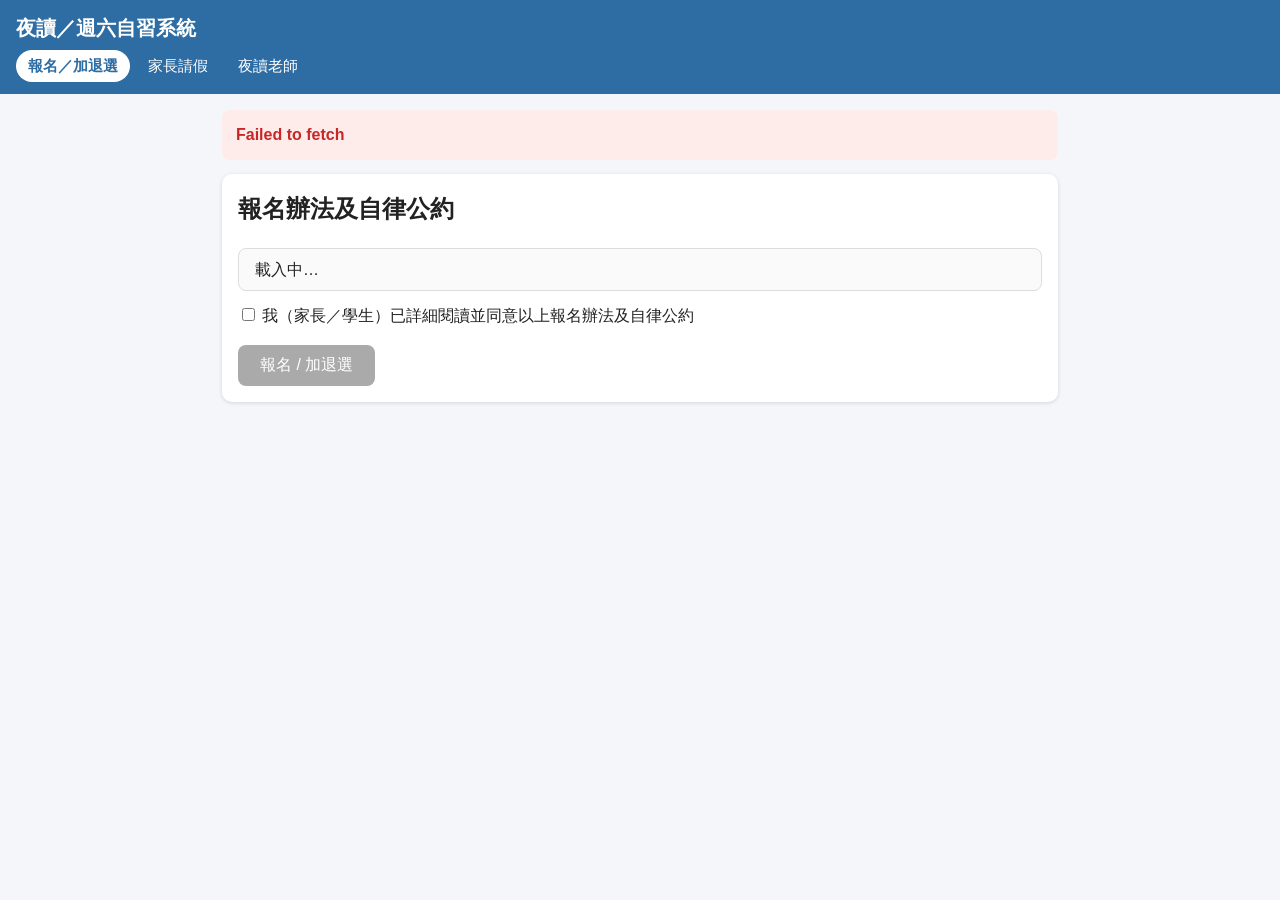
<file: index.html>
<!DOCTYPE html><html lang="zh-Hant"><head><meta charset="utf-8"><meta name="viewport" content="width=device-width,initial-scale=1">
<title>夜讀報名</title><link rel="stylesheet" href="style.css"><script src="config.js"></script><script src="common.js"></script></head><body>
<main>
 <div id="banner" class="banner closed">載入中…</div>
 <div class="card"><h2 style="margin-top:0">報名辦法及自律公約</h2>
  <div id="rules" class="rules">載入中…</div><div id="offs" class="hint"></div>
  <label style="font-weight:400;margin-top:12px"><input type="checkbox" id="agree"> 我（家長／學生）已詳細閱讀並同意以上報名辦法及自律公約</label>
  <button id="startBtn" disabled>報名 / 加退選</button>
 </div>
 <form id="form" class="card" hidden onsubmit="return false">
  <h2 style="margin-top:0" id="formTitle">填寫資料</h2>
  <div class="row"><div><label>班級 <small>例：901</small></label><input type="text" id="cls" inputmode="numeric" maxlength="6" required></div>
   <div><label>座號</label><input type="number" id="seat" min="1" max="99" required></div></div>
  <label>學生姓名</label><input type="text" id="name" required>
  <label>自習天數 <small>（可複選，週一~週五 17:40-20:30，週六 08:00-12:00）</small></label>
  <div class="days" id="days"></div><div class="hint" id="dayHint"></div>
  <label>備註</label><textarea id="note" rows="2"></textarea>
  <label>家長姓名 <small>兩人請以 / 分隔，例：王大明/李小美</small></label><input type="text" id="parents" required>
  <label>連絡電話 <small>兩人請以 / 分隔並與姓名順序一致，例：0912345678/0987654321</small></label><input type="text" id="phones" required>
  <label>Email 信箱 <small>（用於寄送報名確認、驗證碼、請假及違規通知）</small></label><input type="email" id="email" required>
  <button id="submit">送出</button><div id="msg" class="msg" hidden></div>
 </form>
</main>
<script>
header('index.html');
let INFO;
const DAYS=['週一','週二','週三','週四','週五','週六'];
$('#days').innerHTML=DAYS.map((d,i)=>`<label><input type="checkbox" value="${i}">${d}</label>`).join('');
(async()=>{
 try{
  INFO=await api('info');
  $('#sysTitle').textContent=INFO.title||'夜讀系統';
  $('#rules').innerHTML=renderRules(INFO.rules);
  const p=INFO.phase, open=p.mode==='first'||p.mode==='round';
  $('#banner').className='banner '+(open?'open':'closed'); $('#banner').textContent=(open?'🟢 ':'🔴 ')+p.msg;
  if(INFO.off.length)$('#offs').textContent='已公告暫停自習日：'+INFO.off.map(o=>o.date+'('+o.reason+')').join('、');
  const upd=()=>{$('#startBtn').disabled=!($('#agree').checked&&open)};
  $('#agree').onchange=upd; upd();
  if(p.mode==='round')$('#dayHint').textContent='提醒：全部取消勾選送出＝全部退選，退出後不得再加入；異動次週統一處理。';
  $('#formTitle').textContent=(p.label||'')+' 資料填寫';
 }catch(e){$('#banner').textContent=e.message}
})();
$('#startBtn').onclick=()=>{$('#form').hidden=false;$('#form').scrollIntoView({behavior:'smooth'})};
$('#submit').onclick=()=>run($('#submit'),$('#msg'),async()=>{
 const f=id=>$('#'+id).value.trim();
 const days=[...document.querySelectorAll('#days input')].map(x=>x.checked);
 if(!f('cls')||!f('seat')||!f('name')||!f('parents')||!f('phones')||!f('email'))throw new Error('請填寫所有必填欄位');
 const ps=f('parents').split(/[\/／]/).filter(Boolean),ph=f('phones').split(/[\/／]/).filter(Boolean);
 if(ps.length!==ph.length||ps.length>2)throw new Error('家長姓名與電話人數需相同（最多兩人，以 / 分隔）');
 if(!days.some(Boolean)&&INFO.phase.mode==='round'){if(!confirm('您未勾選任何日期，將視為【全部退選】且退出後不得再加入，確定嗎？'))return}
 else if(!days.some(Boolean))throw new Error('請至少勾選一天自習日');
 const r=await api('register',{agree:$('#agree').checked,cls:f('cls'),seat:f('seat'),name:f('name'),days,note:f('note'),parents:f('parents'),phones:f('phones'),email:f('email')});
 show($('#msg'),r.msg,'ok');
});
</script></body></html>
</file>
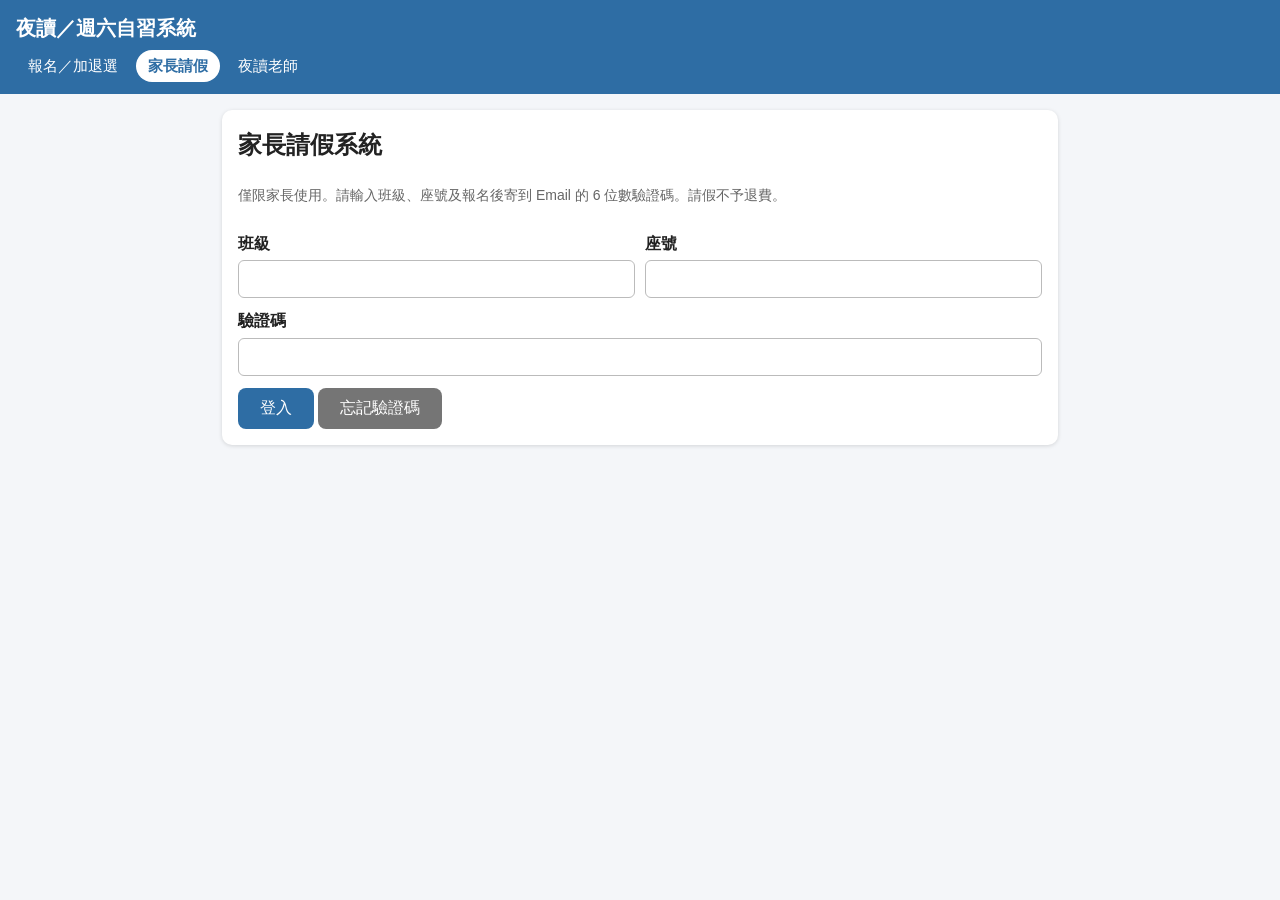
<file: leave.html>
<!DOCTYPE html><html lang="zh-Hant"><head><meta charset="utf-8"><meta name="viewport" content="width=device-width,initial-scale=1">
<title>家長請假</title><link rel="stylesheet" href="style.css"><script src="config.js"></script><script src="common.js"></script></head><body>
<main>
 <div id="login" class="card"><h2 style="margin-top:0">家長請假系統</h2>
  <p class="hint">僅限家長使用。請輸入班級、座號及報名後寄到 Email 的 6 位數驗證碼。請假不予退費。</p>
  <div class="row"><div><label>班級</label><input type="text" id="cls" inputmode="numeric"></div><div><label>座號</label><input type="number" id="seat" min="1"></div></div>
  <label>驗證碼</label><input type="password" id="code" inputmode="numeric" maxlength="6" autocomplete="off">
  <button id="loginBtn">登入</button> <button id="forgot" class="sec">忘記驗證碼</button>
  <div id="lmsg" class="msg" hidden></div>
 </div>
 <div id="app" hidden>
  <div class="card"><b id="who"></b> <button class="sec sm" id="logout">登出</button>
   <div class="hint" id="info"></div></div>
  <div class="card"><h2 style="margin-top:0">新增請假</h2>
   <label>請假日期 <small>（僅列出您已報名、未暫停且未請假的日期）</small></label><select id="date"></select>
   <label>請假事由</label><select id="reason"></select>
   <label>備註說明 <small>（事由選「其他」時必填）</small></label><textarea id="note" rows="3"></textarea>
   <button id="send">送出請假</button><div id="msg" class="msg" hidden></div></div>
  <div class="card"><h2 style="margin-top:0">我的請假紀錄</h2><div class="tbl"><table><thead><tr><th>日期</th><th>事由</th><th>備註</th><th>狀態</th><th></th></tr></thead><tbody id="list"></tbody></table></div></div>
 </div>
</main>
<script>
header('leave.html');
let auth=null;
const val=id=>$('#'+id).value.trim();
function render(r){
 $('#login').hidden=true;$('#app').hidden=false;
 const s=r.student;
 $('#who').textContent=`${s.cls}班 ${s.seat}號 ${s.name}`;
 $('#info').innerHTML=`自習日：${s.days.join('、')}　違規點數：${s.points}`+(r.off.length?`<br>暫停自習日（無法請假）：${r.off.map(o=>esc(o.date+' '+o.reason)).join('、')}`:'');
 $('#date').innerHTML=r.dates.length?r.dates.map(d=>`<option value="${d.date}">${d.label}</option>`).join(''):'<option value="">（目前沒有可請假的日期）</option>';
 $('#reason').innerHTML='<option value="">請選擇事由</option>'+r.reasons.map(x=>`<option>${esc(x)}</option>`).join('');
 $('#list').innerHTML=r.leaves.map(l=>`<tr><td>${l.date}</td><td>${esc(l.reason)}</td><td>${esc(l.note)}</td><td>${l.status==='有效'?'<span class="tag">有效</span>':l.status}</td><td>${l.canCancel?`<button class="red sm" data-id="${l.id}">取消</button>`:''}</td></tr>`).join('')||'<tr><td colspan="5" class="hint">尚無紀錄</td></tr>';
 document.querySelectorAll('#list button').forEach(b=>b.onclick=()=>{if(confirm('確定取消這筆請假？'))run(b,null,async()=>{render(await api('pCancel',{...auth,id:b.dataset.id}))})});
}
$('#loginBtn').onclick=()=>run($('#loginBtn'),$('#lmsg'),async()=>{
 auth={cls:val('cls'),seat:val('seat'),code:val('code')};
 try{render(await api('pLogin',auth))}catch(e){auth=null;throw e}
});
$('#forgot').onclick=()=>run($('#forgot'),$('#lmsg'),async()=>{
 const email=prompt('請輸入報名時填寫的 Email（需先填妥上方班級、座號）');if(!email)return;
 show($('#lmsg'),(await api('pResend',{cls:val('cls'),seat:val('seat'),email})).msg,'ok');
});
$('#logout').onclick=()=>{auth=null;$('#code').value='';$('#app').hidden=true;$('#login').hidden=false};
$('#send').onclick=()=>run($('#send'),$('#msg'),async()=>{
 if(!val('date'))throw new Error('沒有可選擇的日期');if(!val('reason'))throw new Error('請選擇請假事由');
 const r=await api('pLeave',{...auth,date:val('date'),reason:val('reason'),note:val('note')});
 render(r);$('#note').value='';show($('#msg'),r.msg,'ok');
});
</script></body></html>
</file>
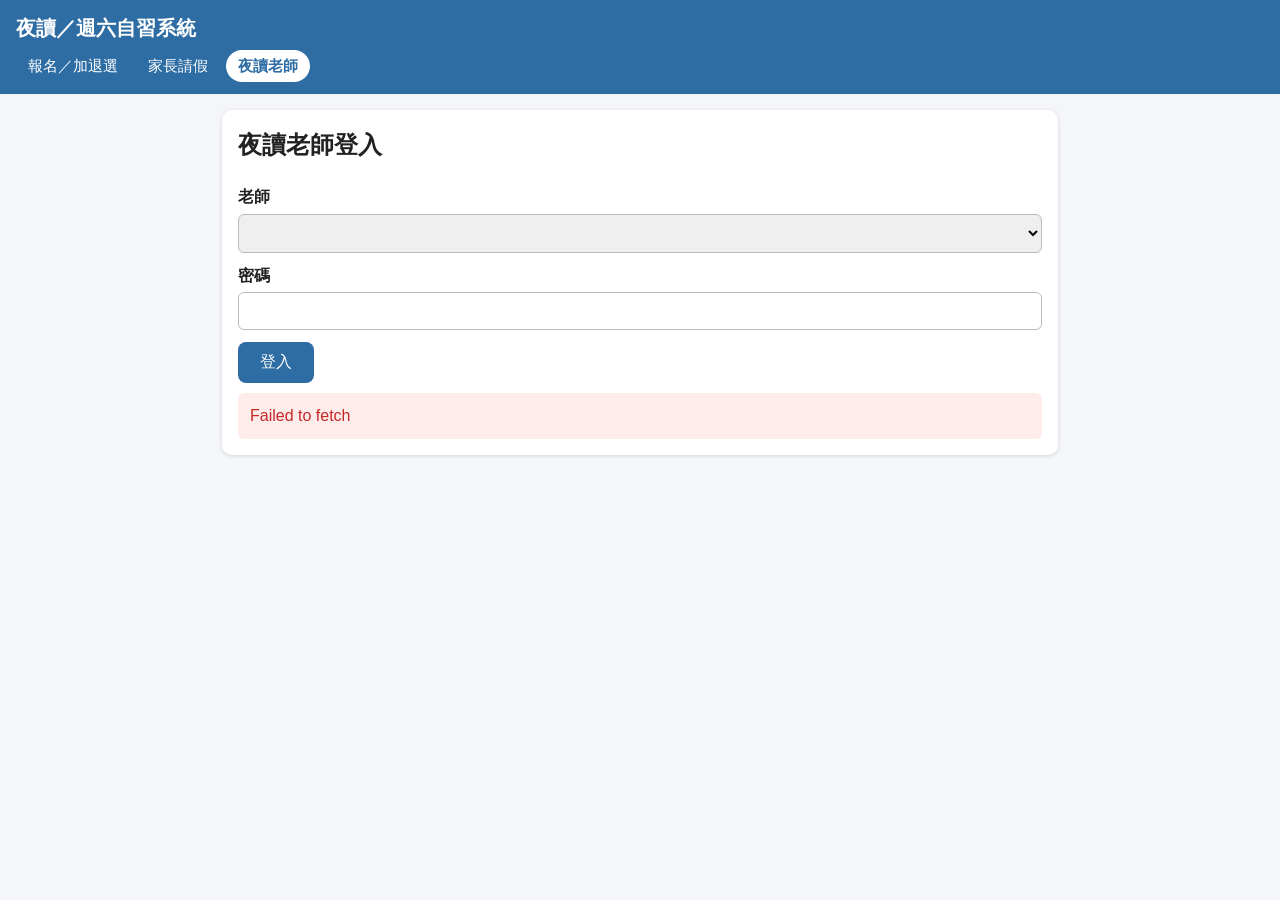
<file: teacher.html>
<!DOCTYPE html><html lang="zh-Hant"><head><meta charset="utf-8"><meta name="viewport" content="width=device-width,initial-scale=1">
<title>夜讀老師</title><link rel="stylesheet" href="style.css"><script src="config.js"></script><script src="common.js"></script></head><body>
<main>
 <div id="login" class="card"><h2 style="margin-top:0">夜讀老師登入</h2>
  <label>老師</label><select id="tname"></select>
  <label>密碼</label><input type="password" id="pw" autocomplete="off">
  <button id="loginBtn">登入</button><div id="lmsg" class="msg" hidden></div></div>
 <div id="app" hidden>
  <div class="card"><b id="who"></b> <button class="sec sm" id="logout">登出</button></div>
  <div class="tabs"><button data-t="daily" class="on">今日名單／請假</button><button data-t="vio">登記違規</button><button data-t="query">違規查詢</button></div>

  <section id="t-daily" class="card">
   <div class="row" style="align-items:end"><div><label>日期</label><input type="date" id="dd"></div><div><button id="dBtn" style="margin:0">查詢</button></div></div>
   <div id="dsum" class="hint" style="margin:8px 0"></div>
   <h3>請假名單</h3><div class="tbl"><table><thead><tr><th>班級</th><th>座號</th><th>姓名</th><th>事由</th><th>備註</th></tr></thead><tbody id="leaveList"></tbody></table></div>
   <h3>應到名單 <small class="hint">（點「違規」可帶入登記）</small></h3>
   <div class="tbl"><table><thead><tr><th>班級</th><th>座號</th><th>姓名</th><th>點數</th><th>狀態</th><th></th></tr></thead><tbody id="attList"></tbody></table></div>
  </section>

  <section id="t-vio" class="card" hidden>
   <div class="row"><div><label>班級</label><input type="text" id="vcls"></div><div><label>座號</label><input type="number" id="vseat"></div></div>
   <div id="vwho" class="hint"></div>
   <label>違規日期</label><input type="date" id="vdate">
   <label>違規項目</label><select id="vitem"></select>
   <label>說明</label><textarea id="vnote" rows="3"></textarea>
   <button id="vBtn" class="red">登記違規（記點 1 次）</button><div id="vmsg" class="msg" hidden></div>
  </section>

  <section id="t-query" class="card" hidden>
   <div class="row"><div><label>班級</label><input type="text" id="qcls"></div><div><label>座號</label><input type="number" id="qseat"></div><div><label>姓名</label><input type="text" id="qname"></div></div>
   <div class="row"><div><label>起</label><input type="date" id="qf"></div><div><label>迄</label><input type="date" id="qt"></div></div>
   <button id="qBtn">查詢</button><div id="qmsg" class="msg" hidden></div>
   <h3>學生累計</h3><div class="tbl"><table><thead><tr><th>班級</th><th>座號</th><th>姓名</th><th>累計點數</th><th>狀態</th></tr></thead><tbody id="qsum"></tbody></table></div>
   <h3>明細</h3><div class="tbl"><table><thead><tr><th>日期</th><th>班級</th><th>座號</th><th>姓名</th><th>項目</th><th>說明</th><th>老師</th><th>累計</th></tr></thead><tbody id="qlist"></tbody></table></div>
  </section>
 </div>
</main>
<script>
header('teacher.html');
let T=null;
const val=id=>$('#'+id).value.trim();
const tk=()=>({token:T.token});
api('teachers').then(r=>$('#tname').innerHTML=r.names.map(n=>`<option>${esc(n)}</option>`).join('')).catch(e=>show($('#lmsg'),e.message,'err'));
function enter(){
 $('#login').hidden=true;$('#app').hidden=false;$('#who').textContent='登入老師：'+T.name;
 $('#vitem').innerHTML=T.items.map(x=>`<option>${esc(x)}</option>`).join('');
 $('#dd').value=$('#vdate').value=T.today;daily();
}
const saved=sessionStorage.getItem('nsT');if(saved){T=JSON.parse(saved);setTimeout(()=>{enter()},0)}
$('#loginBtn').onclick=()=>run($('#loginBtn'),$('#lmsg'),async()=>{
 T=await api('tLogin',{name:$('#tname').value,password:$('#pw').value});$('#pw').value='';
 sessionStorage.setItem('nsT',JSON.stringify(T));enter();
});
$('#logout').onclick=()=>{sessionStorage.removeItem('nsT');location.reload()};
document.querySelectorAll('.tabs button').forEach(b=>b.onclick=()=>switchTab(b.dataset.t));
function switchTab(t){document.querySelectorAll('.tabs button').forEach(x=>x.classList.toggle('on',x.dataset.t===t));
 ['daily','vio','query'].forEach(k=>$('#t-'+k).hidden=k!==t)}
async function guard(f){try{return await f()}catch(e){if(/逾時/.test(e.message)){sessionStorage.removeItem('nsT');alert(e.message);location.reload()}else throw e}}
async function daily(){
 const r=await guard(()=>api('tDaily',{...tk(),date:val('dd')}));
 const lv=r.attendees.filter(a=>a.leave);
 $('#dsum').textContent=r.off?`${r.date}（${r.weekday}）暫停自習：${r.off}`:(!r.session?`${r.date}（${r.weekday}）非自習日`:`${r.date}（${r.weekday}）應到 ${r.attendees.length} 人，請假 ${lv.length} 人，實到 ${r.attendees.length-lv.length} 人`);
 $('#leaveList').innerHTML=lv.map(a=>`<tr><td>${esc(a.cls)}</td><td>${esc(a.seat)}</td><td>${esc(a.name)}</td><td>${esc(a.reason)}</td><td>${esc(a.note)}</td></tr>`).join('')||'<tr><td colspan="5" class="hint">無</td></tr>';
 $('#attList').innerHTML=r.attendees.map(a=>`<tr><td>${esc(a.cls)}</td><td>${esc(a.seat)}</td><td>${esc(a.name)}</td><td>${a.points?`<span class="tag ${a.points>=2?'red':''}">${a.points}</span>`:0}</td><td>${a.leave?'<span class="tag">請假</span>':''}</td><td><button class="sm red" data-c="${esc(a.cls)}" data-s="${esc(a.seat)}">違規</button></td></tr>`).join('');
 document.querySelectorAll('#attList button').forEach(b=>b.onclick=()=>{$('#vcls').value=b.dataset.c;$('#vseat').value=b.dataset.s;$('#vdate').value=r.date;switchTab('vio');look()});
}
$('#dBtn').onclick=()=>run($('#dBtn'),null,daily);
async function look(){
 if(!val('vcls')||!val('vseat')){$('#vwho').textContent='';return}
 try{const r=await api('tLookup',{...tk(),cls:val('vcls'),seat:val('vseat')});
  $('#vwho').textContent=r.found?`${r.name}　目前 ${r.points} 點　狀態：${r.status}`:'查無此學生';}catch(e){$('#vwho').textContent=e.message}
}
$('#vcls').onchange=$('#vseat').onchange=look;
$('#vBtn').onclick=()=>{
 if(!confirm(`確定登記 ${val('vcls')}班${val('vseat')}號 違規？\n${$('#vitem').value}`))return;
 run($('#vBtn'),$('#vmsg'),async()=>{
  const r=await guard(()=>api('tAdd',{...tk(),cls:val('vcls'),seat:val('vseat'),date:val('vdate'),item:$('#vitem').value,note:val('vnote')}));
  show($('#vmsg'),r.msg+(r.reached?'\n⚠ 已達退班門檻':''),r.reached?'err':'ok');$('#vnote').value='';look();daily();
 });
};
$('#qBtn').onclick=()=>run($('#qBtn'),$('#qmsg'),async()=>{
 const r=await guard(()=>api('tQuery',{...tk(),cls:val('qcls'),seat:val('qseat'),name:val('qname'),from:val('qf'),to:val('qt')}));
 show($('#qmsg'),`共 ${r.records.length} 筆`,'ok');
 $('#qsum').innerHTML=r.summary.map(s=>`<tr><td>${esc(s.cls)}</td><td>${esc(s.seat)}</td><td>${esc(s.name)}</td><td><span class="tag ${s.total>=3?'red':''}">${s.total}</span></td><td>${esc(s.status)}</td></tr>`).join('')||'<tr><td colspan="5" class="hint">無資料</td></tr>';
 $('#qlist').innerHTML=r.records.map(x=>`<tr><td>${x.date}</td><td>${esc(x.cls)}</td><td>${esc(x.seat)}</td><td>${esc(x.name)}</td><td>${esc(x.item)}</td><td>${esc(x.note)}</td><td>${esc(x.teacher)}</td><td>${esc(x.total)}</td></tr>`).join('');
});
</script></body></html>
</file>
<file: style.css>
:root{--c:#2e6da4;--bg:#f4f6f9;--ok:#2e7d32;--bad:#c62828}
*{box-sizing:border-box}
body{margin:0;font-family:"Noto Sans TC","Microsoft JhengHei",sans-serif;background:var(--bg);color:#222;line-height:1.6}
header{background:var(--c);color:#fff;padding:12px 16px}
header h1{margin:0 0 6px;font-size:20px}
nav a{color:#fff;text-decoration:none;margin-right:6px;padding:4px 12px;border-radius:16px;font-size:15px;display:inline-block}
nav a.on{background:#fff;color:var(--c);font-weight:700}
main{max-width:860px;margin:16px auto;padding:0 12px}
.card{background:#fff;border-radius:10px;padding:16px;margin-bottom:14px;box-shadow:0 1px 4px #0002}
.banner{padding:12px 14px;border-radius:8px;font-weight:700;margin-bottom:14px}
.banner.open{background:#e8f5e9;color:var(--ok)}.banner.closed{background:#fdecea;color:var(--bad)}
.rules{max-height:380px;overflow:auto;border:1px solid #ddd;border-radius:8px;padding:8px 16px;background:#fafafa}
.rules h2{font-size:18px;color:var(--c);margin:10px 0}.rules h3{font-size:16px;margin:14px 0 4px;color:var(--c)}
.rules p,.rules li{margin:4px 0}
label{display:block;margin:10px 0 4px;font-weight:700}
label small{font-weight:400;color:#666}
input[type=text],input[type=email],input[type=tel],input[type=number],input[type=password],input[type=date],select,textarea{width:100%;padding:9px;border:1px solid #bbb;border-radius:6px;font-size:16px;font-family:inherit}
.row{display:flex;gap:10px}.row>*{flex:1}
.days{display:flex;flex-wrap:wrap;gap:8px}
.days label{margin:0;font-weight:400;border:1px solid #bbb;border-radius:20px;padding:6px 14px;cursor:pointer;user-select:none}
.days input{margin-right:4px}
button{background:var(--c);color:#fff;border:0;border-radius:8px;padding:10px 22px;font-size:16px;cursor:pointer;margin-top:12px}
button:disabled{background:#aaa;cursor:not-allowed}
button.sec{background:#757575}button.red{background:var(--bad)}button.sm{padding:4px 10px;font-size:14px;margin:0}
.msg{padding:10px 12px;border-radius:6px;margin-top:10px;white-space:pre-wrap}
.msg.ok{background:#e8f5e9;color:var(--ok)}.msg.err{background:#fdecea;color:var(--bad)}
table{width:100%;border-collapse:collapse;font-size:15px}
th,td{border-bottom:1px solid #e0e0e0;padding:6px 8px;text-align:left}th{background:#eef3f8}
.tbl{overflow-x:auto}
.tabs{display:flex;gap:6px;margin-bottom:12px;flex-wrap:wrap}.tabs button{margin:0;background:#cfd8dc;color:#222}.tabs button.on{background:var(--c);color:#fff}
.tag{display:inline-block;border-radius:10px;padding:0 8px;font-size:13px;background:#ffe0b2}.tag.red{background:#ffcdd2;color:var(--bad)}
.hint{color:#666;font-size:14px}
[hidden]{display:none!important}
</file>
